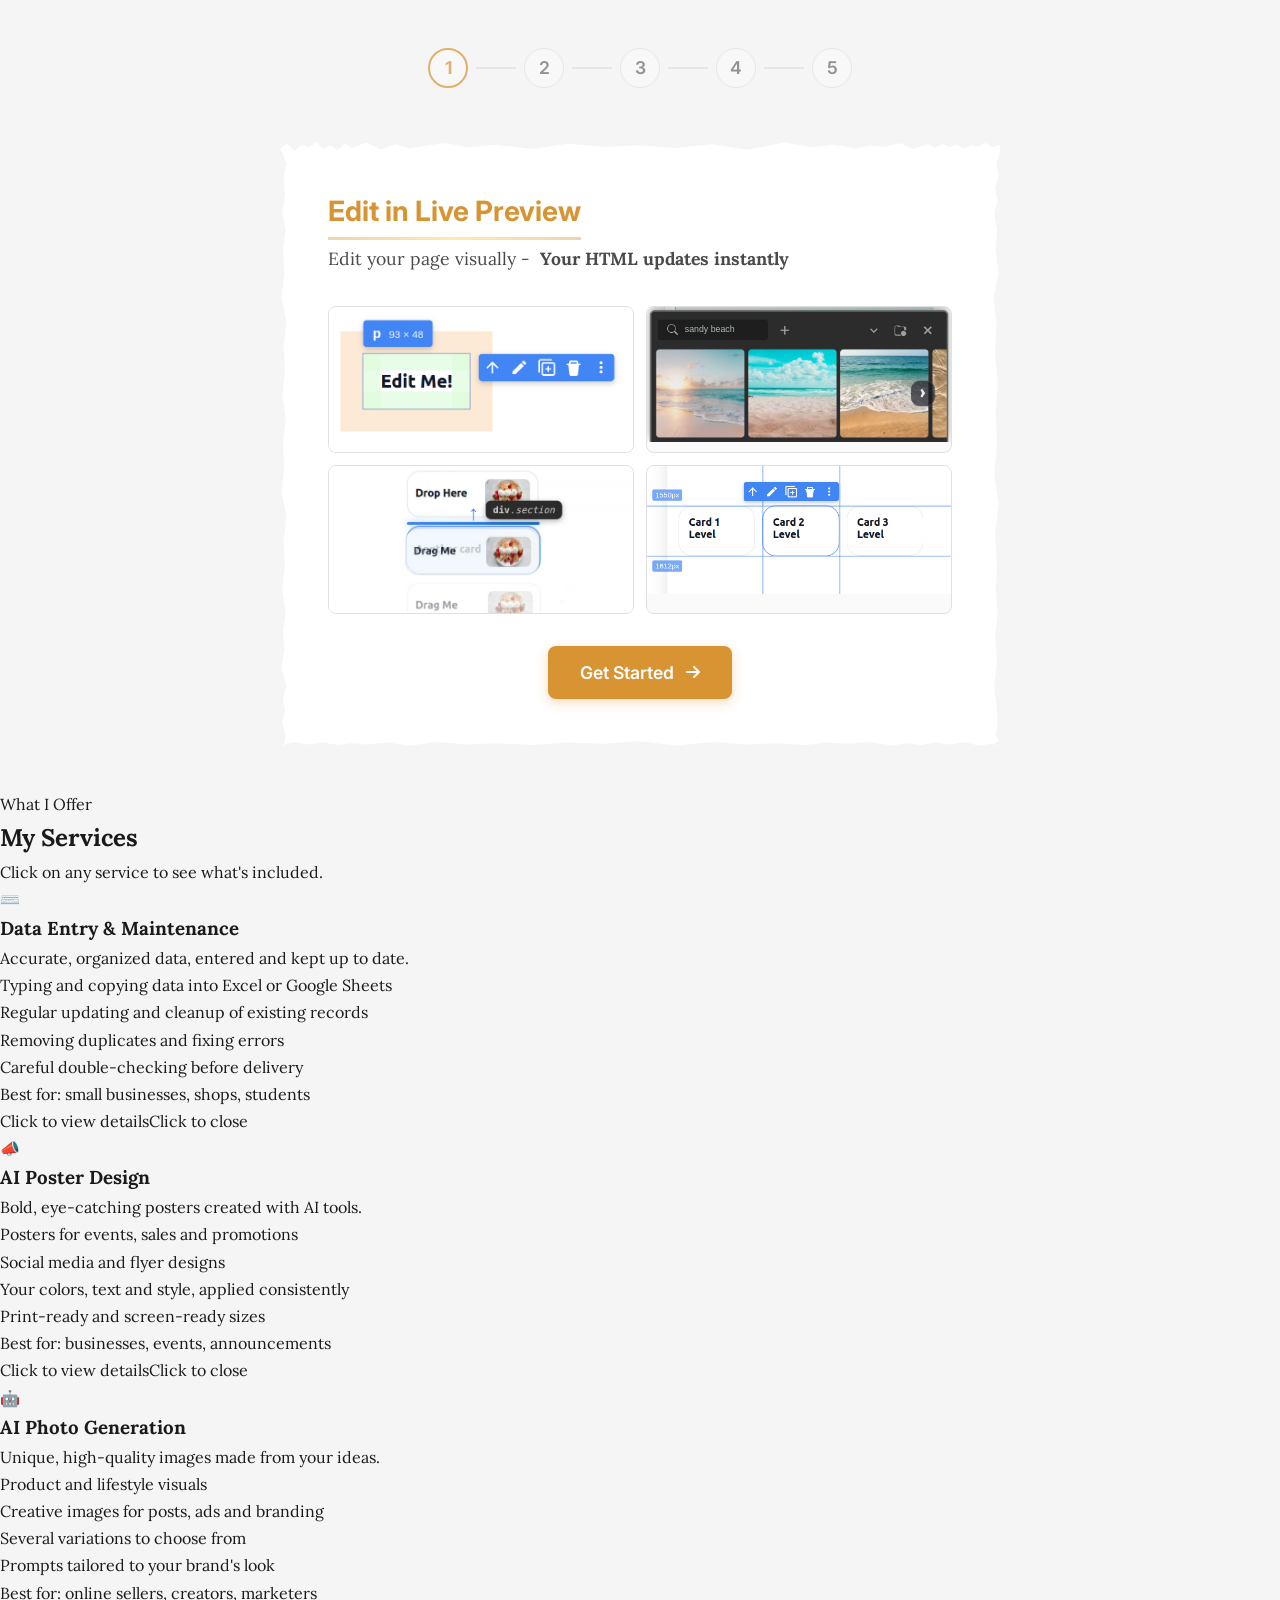
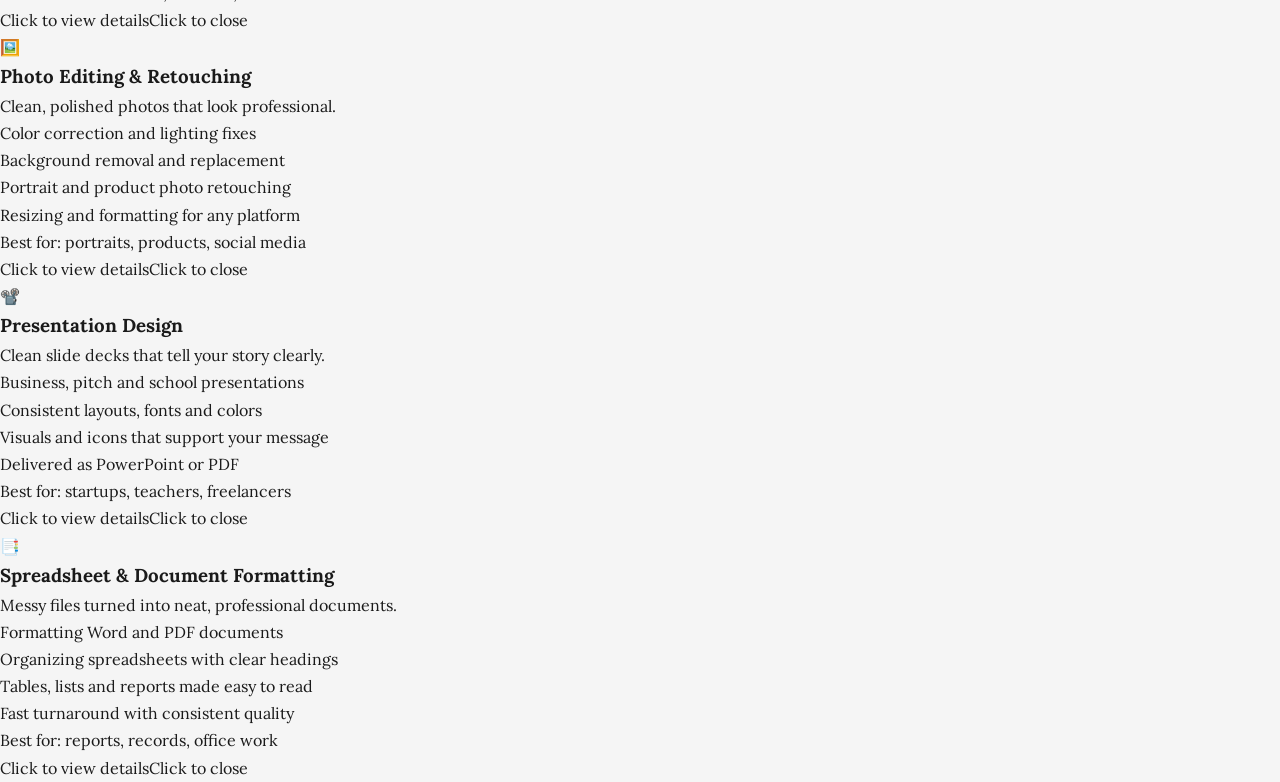
<file: Documents/Phoenix Code/default project/phoenix-pro.html>
<!DOCTYPE html>
<html lang="en">
<head>
    <meta charset="UTF-8">
    <meta name="viewport" content="width=device-width, initial-scale=1.0">
    <title></title>

    <!-- Google Fonts -->
    <link rel="preconnect" href="https://fonts.googleapis.com">
    <link rel="preconnect" href="https://fonts.gstatic.com" crossorigin>
    <link href="https://fonts.googleapis.com/css2?family=Inter:wght@400;500;600;700&family=Lora:wght@400;600&display=swap" rel="stylesheet">

    <!-- Font Awesome for Icons -->
    <link rel="stylesheet" href="https://cdnjs.cloudflare.com/ajax/libs/font-awesome/6.5.1/css/all.min.css">

    <link rel="stylesheet" href="phoenix-pro.css">
</head>
<body>
    <!-- Progress Indicator -->
    <div class="progress-container phcode-no-lp-edit ">
        <div class="progress-indicator">
            <div class="progress-dot" data-section="2">
                <span class="dot-number">1</span>
            </div>
            <div class="progress-line"></div>
            <div class="progress-dot" data-section="3">
                <span class="dot-number">2</span>
            </div>
            <div class="progress-line"></div>
            <div class="progress-dot" data-section="4">
                <span class="dot-number">3</span>
            </div>
            <div class="progress-line"></div>
            <div class="progress-dot" data-section="5">
                <span class="dot-number">4</span>
            </div>
            <div class="progress-line"></div>
            <div class="progress-dot" data-section="6">
                <span class="dot-number">5</span>
            </div>
        </div>
    </div>

    <!-- Main Container -->
    <main class="game-container phcode-no-lp-edit-this">
        <!-- Section 1: What is Live Preview Editing -->
        <div class="paper-card section active phcode-no-lp-edit" id="section-1" data-section="1" style="display: none;">
            <div class="section-header ">
                <h2 class="section-title">Edit in Live Preview</h2>
                <p class="section-subtitle">Edit your page visually -&nbsp; <b>Your HTML updates instantly</b></p>
            </div>

            <div class="features-grid">
                <div class="feature-item">
                    <img src="images/editText.png" alt="Edit Text">
                </div>
                <div class="feature-item">
                    <img src="images/imageLib.svg" alt="Image Library">
                </div>
                <div class="feature-item">
                    <img src="images/drahNDrop.png" alt="Drag and Drop">
                </div>
                <div class="feature-item">
                    <img src="images/layoutRulers.png" alt="Layout Rulers">
                </div>
            </div>

            <div class="get-started-container phcode-no-lp-edit phcode-dismiss-lp-edit">
                <button class="get-started-button" id="get-started-button">
                    <span>Get Started</span>
                    <i class="fas fa-arrow-right"></i>
                </button>
            </div>
        </div>

        <!-- Section 2: Live Preview Edit -->
        <div class="paper-card section phcode-no-lp-edit-this" id="section-2" data-section="2">
            <div class="section-header phcode-no-lp-edit">
                <h2 class="section-title">Edit Text</h2>
                <p class="section-subtitle">Double-click to edit the text below and add your name</p>
            </div>

            <div class="playground phcode-no-lp-edit-this">
                <div class="editable-container">
                    <span id="editable-name" class="editable-text">Hello ___</span>
                </div>
            </div>

            <div class="success-message phcode-no-lp-edit" id="success-message">
                <span class="success-icon">←</span>
                <p id="success-message-text">Your edit updated the code — undo with <span id="undo-shortcut"></span>, redo with <span id="redo-shortcut"></span>.</p>
            </div>

            <div class="slide-controls phcode-no-lp-edit"></div>

            <div class="hint-content-inline phcode-no-lp-edit" data-section="2">
                <p style="margin-bottom: 12px; font-weight: 600; color: var(--text-primary);">To complete this task:</p>
                <ol>
                    <li>Double-click on the &quot;Hello ___&quot; text</li>
                    <li>Replace the underscores with your name</li>
                    <li>Press Enter or click outside to apply your changes</li>
                </ol>
            </div>
        </div>

        <!-- Section 3: Change Images Live -->
        <div class="paper-card section phcode-no-lp-edit-this" id="section-3" data-section="3">
            <div class="section-header phcode-no-lp-edit">
                <h2 class="section-title">Change images live</h2>
                <p class="section-subtitle">Click the image below to replace it with one you like from the Image Library.</p>
            </div>

            <div class="playground phcode-no-lp-edit-this">
                <div class="image-container phcode-no-lp-edit-this">
                    <img id="replaceable-image" src="images/placeholder.svg" alt="Replaceable image" class="replaceable-image">
                </div>
            </div>

            <div class="success-message phcode-no-lp-edit" id="success-message-section3">
                <p id="success-message-text-section3-url" style="display: none;">Did you know that you can download images with the <img src="images/download.svg" alt="Download" class="inline-icon"> Download button in the Image Library?</p>
                <p id="success-message-text-section3-local" style="display: none;">Did you know you can click on an image to use it without downloading?</p>
            </div>

            <div class="slide-controls phcode-no-lp-edit"></div>

            <div class="hint-content-inline phcode-no-lp-edit" data-section="3">
                <p style="margin-bottom: 12px; font-weight: 600; color: var(--text-primary);">To complete this task:</p>
                <ul>
                    <li>Click the image to open Image Library (toggle with <img src="images/image.svg" alt="Image" class="inline-icon"> toolbar icon or double-click).</li>
                    <li>In the Image Library: hover over thumbnails to preview them</li>
                    <li>Click a thumbnail to place it on your page, or click the <img src="images/download.svg" alt="Download" class="inline-icon"> icon to download it first</li>
                </ul>
            </div>
        </div>

        <!-- Section 4: Edit Elements Visually -->
        <div class="paper-card section phcode-no-lp-edit-this" id="section-4" data-section="4">
            <div class="section-header phcode-no-lp-edit">
                <h2 class="section-title">Edit elements visually</h2>
                <p class="section-subtitle">Duplicate<img src="images/duplicate.svg" alt="Duplicate" class="inline-icon"> the card below to make <strong>3 cards</strong> total, then <strong>delete<img src="images/trash.svg" alt="Delete" class="inline-icon"> 1 card</strong>.</p>
            </div>

            <div class="progress-toast phcode-no-lp-edit" id="progress-toast-section4">
                <p id="progress-toast-text-section4">
                    <span id="card-count-status">1/3 cards</span>,
                    <span id="delete-count-status">0/1 deleted</span>
                </p>
            </div>

            <div class="undo-message phcode-no-lp-edit" id="undo-message-section4">
                <span class="warning-icon">⚠️</span>
                <p>Oops! All cards deleted. Press <strong><span id="undo-shortcut-section4"></span></strong> to undo.</p>
            </div>

            <div class="playground phcode-no-lp-edit-this">
                <div class="cards-container phcode-no-lp-edit-this">
                    <div class="demo-card">
                        <img src="images/placeholder.svg" alt="Card image" class="card-image">
                        <h3 class="card-title">Card</h3>
                        <p class="card-text">Click the <img src="images/arrowUp.svg" alt="Up" class="inline-icon">&nbsp;icon in toolbar above to select the parent card.</p>
                    </div>
                </div>
            </div>

            <div class="success-message phcode-no-lp-edit" id="success-message-section4">
                <span class="success-icon">✓</span>
                <p id="success-message-text-section4">Perfect! You&#39;ve mastered duplicating and deleting elements.</p>
            </div>

            <div class="slide-controls phcode-no-lp-edit"></div>

            <div class="hint-content-inline phcode-no-lp-edit" data-section="4">
                <p style="margin-bottom: 12px; font-weight: 600; color: var(--text-primary);">To complete this task:</p>
                <ol style="margin: 0 0 0 20px; padding: 0;">
                    <li style="margin-bottom: 8px; color: var(--text-primary);">Click the card to select it</li>
                    <li style="margin-bottom: 8px; color: var(--text-primary);">Use the <img src="images/duplicate.svg" alt="Duplicate" class="inline-icon"> button or press <strong><span id="duplicate-shortcut"></span></strong> to duplicate cards until you have 3 total</li>
                    <li style="margin-bottom: 8px; color: var(--text-primary);">Select any card and use the <img src="images/trash.svg" alt="Delete" class="inline-icon"> button or press <strong>Delete</strong> to remove it</li>
                    <li style="margin: 0; color: var(--text-secondary); font-size: 0.9rem;">Tip: You can undo with <strong><span id="undo-shortcut-hint"></span></strong> and redo with <strong><span id="redo-shortcut-hint"></span></strong></li>
                </ol>
            </div>
        </div>

        <!-- Section 5: Reorder Elements -->
        <div class="paper-card section phcode-no-lp-edit-this" id="section-5" data-section="5">
            <div class="section-header phcode-no-lp-edit">
                <h2 class="section-title">Reorder elements by dragging</h2>
                <p class="section-subtitle">Drag any note to change the order.</p>
            </div>

            <div class="playground phcode-no-lp-edit-this">
                <div class="notes-container phcode-no-lp-edit-this">
                    <div class="sticky-note">Second Place</div>
                    <div class="sticky-note">First Place</div>
                    <div class="sticky-note">Third Place</div>
                </div>
            </div>

            <div class="success-message phcode-no-lp-edit" id="success-message-section5">
                <span class="success-icon">✓</span>
                <p id="success-message-text-section5">You can drag elements anywhere on the page to rearrange them.</p>
            </div>

            <div class="slide-controls phcode-no-lp-edit"></div>

            <div class="hint-content-inline phcode-no-lp-edit" data-section="5">
                <p style="margin-bottom: 12px; font-weight: 600; color: var(--text-primary);">To complete this task:</p>
                <ol style="margin: 0 0 0 20px; padding: 0;">
                    <li style="margin-bottom: 8px; color: var(--text-primary);">Click and hold any note to start dragging</li>
                    <li style="margin-bottom: 8px; color: var(--text-primary);">Move it up or down to change the order</li>
                    <li style="margin-bottom: 8px; color: var(--text-primary);">Release to drop it in the new position</li>
                </ol>
            </div>
        </div>

        <!-- Section 6: Edit Links & Preview Mode (Final Slide) -->
        <div class="paper-card section phcode-no-lp-edit-this" id="section-6" data-section="6">
            <div class="section-header phcode-no-lp-edit">
                <h2 class="section-title">Edit links and preview your page</h2>
                <p class="section-subtitle">Select the <img src="images/link.svg" alt="Link" class="inline-icon"> icon in the toolbar to change where this link points.</p>
            </div>

            <div class="playground phcode-no-lp-edit-this">
                <div class="link-demo-container phcode-no-lp-edit-this">
                    <p class="link-demo-text"><a id="editable-link" href="https://docs.phcode.dev/app-links/live-preview-edit" class="demo-link" target="_blank">Edit Link</a></p>
                </div>
            </div>

            <div class="success-message phcode-no-lp-edit" id="success-message-section6">
                <span class="success-icon">✓</span>
                <p id="success-message-text-section6">You edited a link.</p>
            </div>

            <div class="mode-explanation phcode-no-lp-edit">
                <h3 class="mode-title">Edit mode vs Preview mode</h3>
                <div class="mode-cards" id="mode-cards-hover">
                    <div class="mode-card edit-mode-card">
                        <div class="mode-icon"><i class="fas fa-pencil"></i></div>
                        <div class="mode-info">
                            <strong>Edit mode</strong>
                            <p>Select and change things on the page</p>
                        </div>
                    </div>
                    <div class="mode-card preview-mode-card">
                        <div class="mode-icon"><i class="fas fa-pencil"></i></div>
                        <div class="mode-info">
                            <strong>Preview mode</strong>
                            <p>See your page as visitors will see it</p>
                        </div>
                    </div>
                </div>
                <p class="mode-hint">Press <strong>F8</strong> or click the <span class="play-button-hint"><i class="fa-solid fa-pencil"></i></span> button to switch modes.</p>
            </div>

            <div class="slide-controls phcode-no-lp-edit"></div>

            <div class="hint-content-inline phcode-no-lp-edit" data-section="6">
                <p style="margin-bottom: 12px; font-weight: 600; color: var(--text-primary);">Tips:</p>
                <ul style="margin: 0 0 0 20px; padding: 0; list-style-type: disc;">
                    <li style="margin-bottom: 8px; color: var(--text-primary);">Click any link to select it for editing</li>
                    <li style="margin-bottom: 8px; color: var(--text-primary);">Enable <strong>Open in new tab</strong> to open links on a separate page</li>
                    <li style="margin-bottom: 0; color: var(--text-primary);">Switch to Preview mode (<strong>F8</strong>) to test links and interactions</li>
                </ul>
            </div>
        </div>

        <!-- Section 7: Completion Slide -->
        <div class="paper-card section completion-slide phcode-no-lp-edit-this" id="section-7" data-section="7">
            <div class="completion-content phcode-no-lp-edit">
                <div class="completion-icon">
                    <img src="images/rocket.svg" alt="Rocket" class="completion-icon-svg svg-orange">
                </div>
                <h2 class="completion-title">You&#39;re ready to build!</h2>
                <p class="completion-body">You've learned how to edit with Live Preview.<br>Open a folder with your HTML files to start editing.</p>

                <p class="completion-helper">Need more help?</p>

                <div class="resource-links">
                    <a href="https://www.youtube.com/@phoenixcodeeditor3764" target="_blank" class="resource-link">
                        <i class="fab fa-youtube"></i>
                        <span>YouTube</span>
                    </a>
                    <a href="https://docs.phcode.dev/app-links/live-preview-edit" target="_blank" class="resource-link">
                        <i class="fas fa-book"></i>
                        <span>Documentation</span>
                    </a>
                </div>
            </div>

            <div class="slide-controls phcode-no-lp-edit"></div>
        </div>

        <!-- Section 8: Bonus - Check Layout with Measurements -->
        <div class="paper-card section bonus-slide phcode-no-lp-edit-this" id="section-8" data-section="8">
            <div class="section-header phcode-no-lp-edit">
                <span class="bonus-badge">One more thing</span>
                <h2 class="section-title">Check layout with measurements</h2>
                <p class="section-subtitle">Click <img src="images/verticalEllipsis.svg" alt="menu" class="inline-icon"> in the toolbar and select <strong>Show Measurements</strong> to see which box is misaligned.</p>
            </div>

            <div class="playground phcode-no-lp-edit-this">
                <div class="alignment-demo phcode-no-lp-edit-this">
                    <div class="align-box" id="align-box-1"><span class="phcode-no-lp-edit">Click <img src="images/verticalEllipsis.svg" alt="menu" class="inline-icon"></span></div>
                    <div class="align-box misaligned"><span>Box</span></div>
                    <div class="align-box"><span>Box</span></div>
                </div>
            </div>

            <div class="slide-controls phcode-no-lp-edit"></div>

            <div class="hint-content-inline phcode-no-lp-edit" data-section="8">
                <p style="margin-bottom: 12px; font-weight: 600; color: var(--text-primary);">Tips:</p>
                <ul style="margin: 0 0 0 20px; padding: 0; list-style-type: disc;">
                    <li style="margin-bottom: 8px; color: var(--text-primary);">Click the <img src="images/verticalEllipsis.svg" alt="More options" class="inline-icon"> icon in the toolbar, or right-click to open the menu</li>
                    <li style="margin-bottom: 8px; color: var(--text-primary);">Enable <strong>Show Measurements</strong> to see spacing and alignment guides</li>
                    <li style="margin-bottom: 8px; color: var(--text-primary);">Measurements help you spot alignment issues quickly</li>
                </ul>
            </div>
        </div>
    </main>

    <!-- Confetti Container for Celebrations -->
    <div class="confetti-container phcode-no-lp-edit" id="confetti-container"></div>

    <!-- Edit/Preview toggle arrow (shown on section 6 hover). Points at the
         pencil (edit-mode toggle) button in the live-preview toolbar. The
         former center arrow was removed — it used to point at the preview
         button when it was the dedicated play icon, but with the new
         single-pencil toggle there is only one target worth pointing at. -->
    <div class="arrow-pointer arrow-left" id="arrow-left">
        <img src="images/arrowUp.svg" alt="Arrow" class="arrow-svg svg-gold">
    </div>

    <script src="phoenix-pro.js"></script>
    
    <!-- SERVICES SECTION -->
<section class="services" id="services">
  <div class="services-head">
    <span class="services-tag">What I Offer</span>
    <h2>My Services</h2>
    <p>Click on any service to see what's included.</p>
  </div>

  <div class="services-grid">

    <div class="service-card" role="button" tabindex="0" aria-expanded="false">
      <div class="s-icon">⌨️</div>
      <h3>Data Entry &amp; Maintenance</h3>
      <p class="s-short">Accurate, organized data, entered and kept up to date.</p>
      <div class="details">
        <ul>
          <li>Typing and copying data into Excel or Google Sheets</li>
          <li>Regular updating and cleanup of existing records</li>
          <li>Removing duplicates and fixing errors</li>
          <li>Careful double-checking before delivery</li>
        </ul>
        <span class="best-for">Best for: small businesses, shops, students</span>
      </div>
      <span class="hint"><span class="hint-closed">Click to view details</span><span class="hint-open">Click to close</span></span>
    </div>

    <div class="service-card" role="button" tabindex="0" aria-expanded="false">
      <div class="s-icon">📣</div>
      <h3>AI Poster Design</h3>
      <p class="s-short">Bold, eye-catching posters created with AI tools.</p>
      <div class="details">
        <ul>
          <li>Posters for events, sales and promotions</li>
          <li>Social media and flyer designs</li>
          <li>Your colors, text and style, applied consistently</li>
          <li>Print-ready and screen-ready sizes</li>
        </ul>
        <span class="best-for">Best for: businesses, events, announcements</span>
      </div>
      <span class="hint"><span class="hint-closed">Click to view details</span><span class="hint-open">Click to close</span></span>
    </div>

    <div class="service-card" role="button" tabindex="0" aria-expanded="false">
      <div class="s-icon">🤖</div>
      <h3>AI Photo Generation</h3>
      <p class="s-short">Unique, high-quality images made from your ideas.</p>
      <div class="details">
        <ul>
          <li>Product and lifestyle visuals</li>
          <li>Creative images for posts, ads and branding</li>
          <li>Several variations to choose from</li>
          <li>Prompts tailored to your brand's look</li>
        </ul>
        <span class="best-for">Best for: online sellers, creators, marketers</span>
      </div>
      <span class="hint"><span class="hint-closed">Click to view details</span><span class="hint-open">Click to close</span></span>
    </div>

    <div class="service-card" role="button" tabindex="0" aria-expanded="false">
      <div class="s-icon">🖼️</div>
      <h3>Photo Editing &amp; Retouching</h3>
      <p class="s-short">Clean, polished photos that look professional.</p>
      <div class="details">
        <ul>
          <li>Color correction and lighting fixes</li>
          <li>Background removal and replacement</li>
          <li>Portrait and product photo retouching</li>
          <li>Resizing and formatting for any platform</li>
        </ul>
        <span class="best-for">Best for: portraits, products, social media</span>
      </div>
      <span class="hint"><span class="hint-closed">Click to view details</span><span class="hint-open">Click to close</span></span>
    </div>

    <div class="service-card" role="button" tabindex="0" aria-expanded="false">
      <div class="s-icon">📽️</div>
      <h3>Presentation Design</h3>
      <p class="s-short">Clean slide decks that tell your story clearly.</p>
      <div class="details">
        <ul>
          <li>Business, pitch and school presentations</li>
          <li>Consistent layouts, fonts and colors</li>
          <li>Visuals and icons that support your message</li>
          <li>Delivered as PowerPoint or PDF</li>
        </ul>
        <span class="best-for">Best for: startups, teachers, freelancers</span>
      </div>
      <span class="hint"><span class="hint-closed">Click to view details</span><span class="hint-open">Click to close</span></span>
    </div>

    <div class="service-card" role="button" tabindex="0" aria-expanded="false">
      <div class="s-icon">📑</div>
      <h3>Spreadsheet &amp; Document Formatting</h3>
      <p class="s-short">Messy files turned into neat, professional documents.</p>
      <div class="details">
        <ul>
          <li>Formatting Word and PDF documents</li>
          <li>Organizing spreadsheets with clear headings</li>
          <li>Tables, lists and reports made easy to read</li>
          <li>Fast turnaround with consistent quality</li>
        </ul>
        <span class="best-for">Best for: reports, records, office work</span>
      </div>
      <span class="hint"><span class="hint-closed">Click to view details</span><span class="hint-open">Click to close</span></span>
    </div>

  </div>
</section>
    
</body>
</html>
</file>
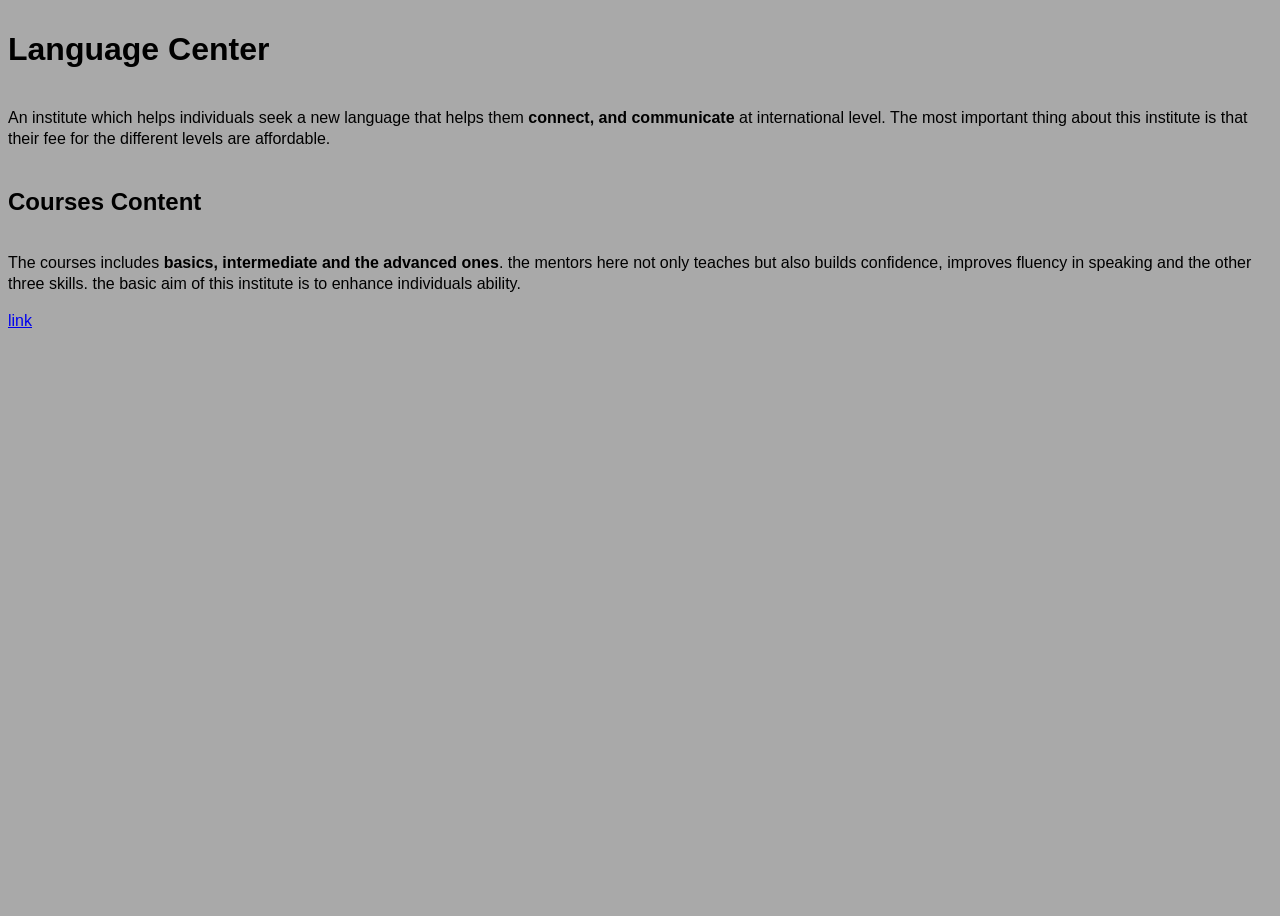
<file: Documents/Phoenix Code/default project/web.html>
<!doctype html>
<html>
<head>
<title>Website</title>
<link rel="stylesheet" type="text/css" href="website.css">
</head>
<body>
<h1>Language Center</h1>
<p>An institute which helps individuals seek a new language that helps them <b>connect, and communicate</b> at international level. The most important thing about this institute is that their fee for the different levels are affordable. </p>
<h2>Courses Content</h2>
<p>The courses includes <strong>basics, intermediate and the advanced ones</strong>. the mentors here not only teaches but also builds confidence, improves fluency in speaking and the other three skills. the basic aim of this institute is to enhance individuals ability.</p>
<a href="website.css" target="_blank">link</a>
<!--changes need to be brought in the design by tomorrow-->
</body>    
</html>
</file>
<file: Documents/Phoenix Code/default project/phoenix-pro.css>
/* ================================
   CSS Variables & Reset
   ================================ */

/* SVG color filter for gold (#FBB03B) */
.svg-gold {
    filter: brightness(0) saturate(100%) invert(72%) sepia(98%) saturate(1200%) hue-rotate(354deg) brightness(101%) contrast(96%);
}

/* SVG color filter for phoenix-orange (#d89333) */
.svg-orange {
    filter: brightness(0) saturate(100%) invert(58%) sepia(89%) saturate(400%) hue-rotate(360deg) brightness(95%) contrast(90%);
}

:root {
    /* Light Theme Colors */
    --bg-primary: #f5f5f5;
    --bg-secondary: #ffffff;
    --bg-tertiary: #fafafa;

    /* Phoenix Brand Colors */
    --phoenix-orange: #d89333;
    --phoenix-gold: #ffc641;
    --phoenix-yellow: #FFD700;

    /* Text Colors */
    --text-primary: #1a1a1a;
    --text-secondary: #4a4a4a;
    --text-tertiary: #6a6a6a;
    --text-muted: #9a9a9a;

    /* Paper Color Palette (for cards) */
    --paper-white: #FFFFFF;
    --paper-border: #e0e0e0;

    /* Accent Colors */
    --success-green: #85a300;
    --hint-blue: #6c9ef8;

    /* Fonts */
    --font-brand: 'Inter', -apple-system, BlinkMacSystemFont, 'Segoe UI', sans-serif;
    --font-handwritten: 'Inter', -apple-system, BlinkMacSystemFont, 'Segoe UI', sans-serif;
    --font-body: 'Lora', Georgia, 'Times New Roman', serif;

    /* Shadows */
    --shadow-paper: 0 2px 8px rgba(0, 0, 0, 0.08),
                     0 1px 4px rgba(0, 0, 0, 0.04);
    --shadow-lifted: 0 4px 12px rgba(0, 0, 0, 0.1),
                      0 2px 6px rgba(0, 0, 0, 0.06);
}

* {
    margin: 0;
    padding: 0;
    box-sizing: border-box;
}

body {
    font-family: var(--font-body);
    background: var(--bg-primary);
    color: var(--text-primary);
    line-height: 1.7;
    min-height: 100vh;
    display: flex;
    flex-direction: column;
    position: relative;
    overflow-x: hidden;
}

/* ================================
   Progress Indicator
   ================================ */

.progress-container {
    padding: 48px 20px 32px;
    display: flex;
    justify-content: center;
    align-items: center;
    gap: 24px;
    z-index: 50;
    position: relative;
}

.progress-indicator {
    display: flex;
    align-items: center;
    gap: 8px;
}

.progress-dot {
    width: 40px;
    height: 40px;
    border-radius: 50%;
    background: var(--bg-tertiary);
    border: 1px solid var(--paper-border);
    display: flex;
    align-items: center;
    justify-content: center;
    position: relative;
    transition: all 0.2s ease;
    cursor: pointer;
}

.dot-number {
    font-family: var(--font-brand);
    font-size: 1.1rem;
    font-weight: 600;
    color: var(--text-tertiary);
    transition: color 0.4s;
}

.progress-dot.active {
    background: var(--phoenix-orange);
    border-color: var(--phoenix-orange);
    transform: scale(1.1);
}

.progress-dot.active .dot-number {
    color: white;
}

.progress-dot.completed {
    background: var(--success-green);
    border-color: var(--success-green);
    animation: completePulse 0.6s ease-out;
}

.progress-dot.completed .dot-number {
    color: white;
}

.progress-dot.next-up {
    border: 2px solid var(--phoenix-orange);
    border-color: var(--phoenix-orange);
}

.progress-dot.next-up .dot-number {
    color: var(--phoenix-orange);
    font-weight: 700;
}

@keyframes completePulse {
    0% { transform: scale(1); }
    50% { transform: scale(1.25); }
    100% { transform: scale(1); }
}

.progress-line {
    width: 40px;
    height: 2px;
    background: var(--paper-border);
    position: relative;
    overflow: hidden;
}

.progress-line.completed::after {
    content: '';
    position: absolute;
    top: 0;
    left: 0;
    width: 100%;
    height: 100%;
    background: var(--success-green);
    animation: lineGrow 0.5s ease-out forwards;
}

@keyframes lineGrow {
    from { transform: scaleX(0); transform-origin: left; }
    to { transform: scaleX(1); }
}

/* ================================
   Paper Card with Torn Edges
   ================================ */

.game-container {
    flex: 1;
    padding: 20px;
    display: flex;
    flex-direction: column;
    align-items: center;
    position: relative;
    z-index: 10;
}

.paper-card {
    background: #FFFFFF !important;
    max-width: 720px;
    width: 100%;
    padding: 48px;
    position: relative;
    box-shadow: var(--shadow-paper);
    margin-bottom: 24px;

    /* Torn paper edges - organic and irregular */
    clip-path: polygon(
        0% 1.5%, 1% 0.5%, 2% 1.8%, 3% 0.8%, 4% 1.2%, 5% 0.3%, 6% 1.5%, 7% 0.9%,
        8% 1.7%, 9% 0.6%, 10% 1.3%, 12% 0.4%, 14% 1.6%, 16% 0.7%, 18% 1.4%,
        20% 1%, 23% 0.5%, 26% 1.2%, 30% 0.8%, 35% 1.5%, 40% 0.6%, 45% 1.1%,
        50% 0.9%, 55% 1.3%, 60% 0.7%, 65% 1.6%, 70% 0.4%, 74% 1.2%, 77% 0.8%,
        80% 1.4%, 82% 0.9%, 84% 1.1%, 86% 0.5%, 88% 1.5%, 90% 0.7%, 91% 1.3%,
        92% 0.6%, 93% 1.2%, 94% 0.8%, 95% 1.4%, 96% 0.9%, 97% 1.1%, 98% 0.5%,
        99% 1.2%, 100% 0.8%,

        100% 2%, 99.5% 4%, 99.8% 6%, 99.3% 8%, 99.7% 10%, 99.2% 12%, 99.6% 15%,
        99.4% 18%, 99.8% 22%, 99.1% 26%, 99.5% 30%, 99.3% 35%, 99.7% 40%,
        99.4% 45%, 99.6% 50%, 99.2% 55%, 99.8% 60%, 99.3% 65%, 99.6% 70%,
        99.4% 74%, 99.7% 78%, 99.3% 82%, 99.6% 86%, 99.2% 90%, 99.5% 93%,
        99.7% 96%, 99.4% 98%, 99.8% 99%, 99.2% 99.5%, 99.6% 100%,

        99% 99.5%, 97% 99.8%, 95% 99.2%, 93% 99.6%, 91% 99.3%, 89% 99.7%,
        87% 99.4%, 85% 99.8%, 82% 99.2%, 79% 99.5%, 76% 99.3%, 73% 99.7%,
        69% 99.4%, 65% 99.6%, 60% 99.2%, 55% 99.8%, 50% 99.1%, 45% 99.5%,
        40% 99.3%, 35% 99.7%, 30% 99.4%, 26% 99.6%, 22% 99.2%, 18% 99.8%,
        15% 99.3%, 12% 99.6%, 10% 99.4%, 8% 99.7%, 6% 99.3%, 4% 99.6%,
        2% 99.2%, 1% 99.5%, 0.5% 99.8%,

        0.8% 98%, 0.3% 96%, 0.7% 94%, 0.4% 92%, 0.9% 90%, 0.2% 87%, 0.6% 84%,
        0.4% 81%, 0.8% 78%, 0.3% 74%, 0.7% 70%, 0.5% 66%, 0.9% 62%, 0.2% 58%,
        0.6% 54%, 0.4% 50%, 0.8% 46%, 0.3% 42%, 0.7% 38%, 0.5% 34%, 0.9% 30%,
        0.2% 26%, 0.6% 22%, 0.4% 18%, 0.8% 15%, 0.3% 12%, 0.7% 9%, 0.5% 6%,
        0.9% 4%, 0.3% 2%
    );
}

.paper-card.section {
    display: none;
}

.paper-card.section.active {
    display: block;
}

/* Pencil sketch underline effect */
.section-title {
    font-family: var(--font-brand);
    font-size: 1.75rem;
    font-weight: 700;
    color: var(--phoenix-orange);
    margin-bottom: 8px;
    position: relative;
    display: inline-block;
}

.section-title::after {
    content: '';
    position: absolute;
    bottom: -4px;
    left: 0;
    width: 100%;
    height: 3px;
    background: linear-gradient(90deg,
        var(--phoenix-orange) 0%,
        var(--phoenix-gold) 50%,
        var(--phoenix-orange) 100%);
    opacity: 0.4;
}

.section-subtitle {
    font-size: 1.1rem;
    color: var(--text-secondary);
    margin-bottom: 28px;
}

.section-header {
    margin-bottom: 32px;
}

/* ================================
   Task Instruction
   ================================ */

.task-instruction {
    background: #FFFFFF;
    border-left: 4px solid var(--phoenix-orange);
    padding: 20px 24px;
    border-radius: 8px;
    margin-bottom: 32px;
    display: flex;
    align-items: start;
    gap: 12px;
}

.instruction-icon {
    font-size: 1.8rem;
    line-height: 1;
}

.task-instruction p {
    font-size: 1.05rem;
    line-height: 1.6;
    color: var(--text-primary);
}

/* ================================
   Video Container
   ================================ */

/* ================================
   Features Grid (Section 1)
   ================================ */

.features-grid {
    display: grid;
    grid-template-columns: repeat(2, 1fr);
    gap: 12px;
    margin-bottom: 32px;
}

.feature-item {
    border-radius: 8px;
    overflow: hidden;
    background: var(--bg-tertiary);
    border: 1px solid var(--paper-border);
}

.feature-item img {
    width: 100%;
    height: auto;
    display: block;
}

@media (max-width: 360px) {
    .features-grid {
        grid-template-columns: 1fr;
    }
}

/* ================================
   Get Started Button
   ================================ */

.get-started-container {
    text-align: center;
    margin-top: 32px;
}

.get-started-button {
    background: var(--phoenix-orange);
    color: white;
    border: none;
    padding: 16px 32px;
    border-radius: 8px;
    font-family: var(--font-brand);
    font-size: 1.1rem;
    font-weight: 600;
    cursor: pointer;
    display: inline-flex;
    align-items: center;
    gap: 12px;
    transition: all 0.3s ease;
    box-shadow: 0 4px 12px rgba(216, 147, 51, 0.3);
}

.get-started-button:hover {
    background: var(--phoenix-gold);
    transform: translateY(-2px);
    box-shadow: 0 6px 16px rgba(216, 147, 51, 0.4);
}

.get-started-button:active {
    transform: translateY(0);
    box-shadow: 0 2px 8px rgba(216, 147, 51, 0.3);
}

.get-started-button i {
    font-size: 1rem;
    transition: transform 0.3s ease;
}

.get-started-button:hover i {
    transform: translateX(4px);
}

/* ================================
   Playground Area
   ================================ */

.playground {
    background: #FFFFFF;
    border: 2px dashed var(--paper-border);
    border-radius: 12px;
    padding: 48px 32px;
    margin-bottom: 24px;
    display: flex;
    justify-content: center;
    align-items: center;
    min-height: 160px;
    position: relative;
}

.editable-container {
    text-align: center;
}

.editable-text {
    font-family: var(--font-brand);
    font-size: 2rem;
    font-weight: 500;
    color: var(--text-primary);
    padding: 12px 24px;
    border-radius: 8px;
    display: inline-block;
    position: relative;
    outline: none;
    background: transparent;
    transition: color 0.3s ease;
}

.image-container {
    text-align: center;
    display: flex;
    justify-content: center;
    align-items: center;
}

.replaceable-image {
    max-width: 100%;
    width: 400px;
    height: auto;
    border-radius: 12px;
    cursor: pointer;
    transition: transform 0.3s ease, box-shadow 0.3s ease;
    box-shadow: 0 4px 12px rgba(0, 0, 0, 0.1);
}

.replaceable-image:hover {
    transform: scale(1.02);
    box-shadow: 0 6px 20px rgba(216, 147, 51, 0.3);
}

.replaceable-image:active {
    transform: scale(0.98);
}

/* ================================
   Section 4: Cards Container & Demo Cards
   ================================ */

.cards-container {
    display: flex;
    gap: 16px;
    justify-content: center;
    align-items: stretch;
    flex-wrap: wrap;
    width: 100%;
    max-width: 540px;
    margin: 0 auto;
}

.demo-card {
    background: #FFFFFF;
    border: 1.5px solid var(--paper-border);
    border-radius: 10px;
    padding: 18px;
    flex: 0 1 calc(50% - 8px);
    max-width: calc(50% - 8px);
    min-width: 0;
    display: flex;
    flex-direction: column;
    gap: 12px;
    transition: all 0.3s ease;
    box-shadow: 0 2px 8px rgba(0, 0, 0, 0.06);
}

.demo-card:hover {
    box-shadow: 0 6px 20px rgba(216, 147, 51, 0.15);
    border-color: var(--phoenix-orange);
}

.card-image {
    width: 100%;
    height: 120px;
    object-fit: cover;
    border-radius: 6px;
    background: var(--bg-tertiary);
}

.card-title {
    font-family: var(--font-brand);
    font-size: 1.05rem;
    font-weight: 600;
    color: var(--text-primary);
    margin: 0;
}

.card-text {
    font-size: 0.85rem;
    color: var(--text-secondary);
    line-height: 1.5;
    margin: 0;
    flex: 1;
}

.card-button {
    background: var(--phoenix-orange);
    color: white;
    border: none;
    padding: 8px 16px;
    border-radius: 6px;
    font-family: var(--font-brand);
    font-size: 0.85rem;
    font-weight: 600;
    cursor: pointer;
    transition: all 0.3s ease;
    align-self: flex-start;
}

.card-button:hover {
    background: var(--phoenix-gold);
    transform: translateY(-2px);
    box-shadow: 0 4px 12px rgba(216, 147, 51, 0.3);
}

.card-button:active {
    transform: translateY(0);
}

/* ================================
   Section 6: Link Demo & Mode Explanation
   ================================ */

.link-demo-container {
    text-align: center;
    max-width: 400px;
}

.link-demo-text {
    font-size: 1.1rem;
    line-height: 1.7;
    color: var(--text-primary);
    margin: 0;
}

.demo-link {
    color: var(--phoenix-orange);
    text-decoration: underline;
    font-weight: 600;
    cursor: pointer;
    transition: color 0.2s ease;
}

.demo-link:hover {
    color: var(--phoenix-gold);
}

.mode-explanation {
    background: rgba(108, 158, 248, 0.06);
    border-radius: 12px;
    padding: 24px;
    margin-bottom: 24px;
}

.mode-title {
    font-family: var(--font-brand);
    font-size: 1.15rem;
    font-weight: 600;
    color: var(--text-primary);
    margin: 0 0 16px 0;
    text-align: center;
}

.mode-cards {
    display: flex;
    gap: 16px;
    margin-bottom: 20px;
}

.mode-card {
    flex: 1;
    display: flex;
    align-items: center;
    gap: 12px;
    background: #FFFFFF;
    border: 1.5px solid var(--paper-border);
    border-radius: 8px;
    padding: 14px 16px;
    transition: all 0.2s ease;
}

.mode-card:hover {
    border-color: var(--phoenix-orange);
    box-shadow: 0 2px 8px rgba(216, 147, 51, 0.12);
}

.edit-mode-card .mode-icon {
    color: var(--phoenix-orange);
}

.preview-mode-card .mode-icon {
    color: var(--phoenix-gold);
}

.mode-icon-svg {
    width: 20px;
    height: 20px;
}

.mode-icon {
    font-size: 1.3rem;
    width: 36px;
    height: 36px;
    display: flex;
    align-items: center;
    justify-content: center;
    background: rgba(216, 147, 51, 0.1);
    border-radius: 8px;
    flex-shrink: 0;
}


.mode-info {
    flex: 1;
}

.mode-info strong {
    font-family: var(--font-brand);
    font-size: 0.95rem;
    font-weight: 600;
    color: var(--text-primary);
    display: block;
    margin-bottom: 2px;
}

.mode-info p {
    font-size: 0.85rem;
    color: var(--text-secondary);
    margin: 0;
    line-height: 1.4;
}

.arrow-pointer {
    position: fixed;
    top: 8px;
    z-index: 9999;
    pointer-events: none;
    background: #3c3f41;
    padding: 6px 10px;
    border-radius: 6px;
    box-shadow: 0 2px 8px rgba(0, 0, 0, 0.25);
    opacity: 0;
    visibility: hidden;
    transition: opacity 0.2s ease, visibility 0.2s ease;
    display: flex;
    align-items: center;
    justify-content: center;
}

.arrow-pointer.visible {
    opacity: 1;
    visibility: visible;
}

.arrow-pointer.arrow-left {
    /* Shifted right by one live-preview toolbar button width (~30px) from
       the original 30px to follow the pencil (edit-mode) toggle, which
       moved one slot to the right after the design-mode toggle was added
       between reload and the old preview button. */
    left: 60px;
    animation: arrowBounce 1s ease-in-out infinite;
}

.arrow-pointer i {
    font-size: 1.5rem;
    color: var(--phoenix-gold);
}

.arrow-pointer .arrow-svg {
    width: 18px;
    height: 18px;
    display: block;
}

@keyframes arrowBounce {
    0%, 100% {
        transform: translateY(0);
    }
    50% {
        transform: translateY(-8px);
    }
}

.mode-hint {
    font-family: var(--font-brand);
    font-size: 0.95rem;
    color: var(--text-secondary);
    margin: 0;
    text-align: center;
    flex: 1;
}

.mode-hint strong {
    color: var(--text-primary);
    background: rgba(216, 147, 51, 0.12);
    padding: 2px 8px;
    border-radius: 4px;
    font-weight: 600;
}

.play-button-hint {
    display: inline-flex;
    align-items: center;
    justify-content: center;
    width: 22px;
    height: 22px;
    background: #3c3f41;
    color: var(--phoenix-gold);
    border-radius: 4px;
    font-size: 0.7rem;
    vertical-align: middle;
    margin: 0 2px;
}

.play-hint-svg {
    width: 12px;
    height: 12px;
}

/* ================================
   Bonus Badge
   ================================ */

.bonus-badge {
    display: block;
    background: linear-gradient(135deg, var(--phoenix-orange) 0%, var(--phoenix-gold) 100%);
    color: white;
    font-family: var(--font-brand);
    font-size: 0.75rem;
    font-weight: 600;
    text-transform: uppercase;
    letter-spacing: 0.5px;
    padding: 6px 12px;
    border-radius: 4px;
    margin: 0 auto 16px auto;
    width: fit-content;
    text-align: center;
    box-shadow: 0 2px 8px rgba(216, 147, 51, 0.25);
}

/* Bonus slide special styling */
.bonus-slide .section-header {
    text-align: center;
}

.bonus-slide .section-title {
    display: block;
    margin-left: auto;
    margin-right: auto;
}

.bonus-slide .section-title::after {
    left: 50%;
    transform: translateX(-50%);
}

/* ================================
   Section 7: Alignment Demo
   ================================ */

.alignment-demo {
    display: flex;
    gap: 32px;
    justify-content: center;
    align-items: flex-start;
}

.align-box {
    width: 100px;
    height: 100px;
    background: var(--bg-tertiary);
    border: 1.5px solid var(--paper-border);
    border-radius: 10px;
    box-shadow: 0 2px 8px rgba(0, 0, 0, 0.06);
    display: flex;
    align-items: center;
    justify-content: center;
}

.align-box span {
    font-family: var(--font-brand);
    font-size: 0.85rem;
    font-weight: 500;
    color: var(--text-secondary);
    display: flex;
    align-items: center;
    gap: 4px;
}

.align-box .inline-icon {
    width: 16px;
    height: 16px;
}

.align-box.misaligned {
    margin-top: 5px;
}

@media (max-width: 480px) {
    .alignment-demo {
        gap: 20px;
    }

    .align-box {
        width: 72px;
        height: 72px;
    }

    .align-box span {
        font-size: 0.85rem;
    }

    .align-box.misaligned {
        margin-top: 4px;
    }
}

/* ================================
   Section 8: Completion Slide
   ================================ */

.completion-slide {
    text-align: center;
}

.completion-content {
    padding: 40px 20px;
}

.completion-icon {
    margin-bottom: 24px;
    animation: rocketFloat 2s ease-in-out infinite;
}

.completion-icon-svg {
    width: 64px;
    height: 64px;
}

@keyframes rocketFloat {
    0%, 100% {
        transform: translateY(0);
    }
    50% {
        transform: translateY(-10px);
    }
}

.completion-title {
    font-family: var(--font-brand);
    font-size: 2rem;
    font-weight: 700;
    margin: 0 0 12px 0;
    background: linear-gradient(135deg, var(--phoenix-orange) 0%, var(--phoenix-gold) 100%);
    -webkit-background-clip: text;
    -webkit-text-fill-color: transparent;
    background-clip: text;
}

.completion-body {
    font-size: 1.1rem;
    color: var(--text-secondary);
    margin: 0 0 28px 0;
    max-width: 400px;
    margin-left: auto;
    margin-right: auto;
    line-height: 1.7;
}

.completion-helper {
    font-family: var(--font-brand);
    font-size: 0.95rem;
    font-weight: 500;
    color: var(--text-tertiary);
    margin: 0 0 16px 0;
}

.resource-links {
    display: flex;
    justify-content: center;
    gap: 16px;
    flex-wrap: wrap;
}

.resource-link {
    display: inline-flex;
    align-items: center;
    gap: 10px;
    padding: 14px 24px;
    background: #FFFFFF;
    border: 1.5px solid var(--paper-border);
    border-radius: 8px;
    color: var(--text-primary);
    text-decoration: none;
    font-family: var(--font-brand);
    font-size: 1rem;
    font-weight: 500;
    transition: all 0.2s ease;
}

.resource-link:hover {
    border-color: var(--phoenix-orange);
    box-shadow: 0 4px 12px rgba(216, 147, 51, 0.15);
    transform: translateY(-2px);
}

.resource-link i {
    font-size: 1.2rem;
}

.resource-link .fa-book {
    color: var(--phoenix-orange);
}

.resource-link .fa-youtube {
    color: #FF0000;
}

/* ================================
   Section 5: Sticky Notes
   ================================ */

.notes-container {
    display: flex;
    flex-direction: column;
    gap: 16px;
    width: 100%;
    max-width: 400px;
    margin: 0 auto;
}

.sticky-note {
    background: linear-gradient(180deg, #FFFDE7 0%, #FFFDE7 16px, #FFF9C4 16px, #FFF9C4 100%);
    border: none;
    border-radius: 2px;
    padding: 28px 20px 22px 20px;
    box-shadow: 0 1px 3px rgba(0, 0, 0, 0.12),
                0 1px 2px rgba(0, 0, 0, 0.08),
                inset 0 -40px 40px -40px rgba(0, 0, 0, 0.02),
                inset 0 16px 0 0 rgba(0, 0, 0, 0.02);
    transition: all 0.3s ease;
    cursor: grab;
    position: relative;
    font-family: 'Segoe UI', 'Arial', sans-serif;
    font-size: 1rem;
    font-weight: 400;
    color: #424242;
    text-align: left;
    user-select: none;
    line-height: 1.4;
}

.sticky-note:hover {
    box-shadow: 0 3px 8px rgba(0, 0, 0, 0.15),
                0 2px 4px rgba(0, 0, 0, 0.1),
                inset 0 -40px 40px -40px rgba(0, 0, 0, 0.02),
                inset 0 16px 0 0 rgba(0, 0, 0, 0.02);
    transform: translateY(-2px) rotate(0.5deg);
}

.sticky-note:active {
    cursor: grabbing;
}

/* ================================
   Success Message
   ================================ */

.success-message {
    background: rgba(133, 163, 0, 0.08);
    border: 1.5px solid var(--success-green);
    border-radius: 8px;
    padding: 12px 16px;
    margin-bottom: 24px;
    display: none;
    align-items: center;
    gap: 10px;
    animation: successPop 0.6s cubic-bezier(0.68, -0.55, 0.265, 1.55);
    box-shadow: 0 2px 8px rgba(133, 163, 0, 0.1);
}

.success-message.show {
    display: flex;
}

@keyframes successPop {
    0% {
        opacity: 0;
        transform: scale(0.8) translateY(20px);
    }
    100% {
        opacity: 1;
        transform: scale(1) translateY(0);
    }
}

.success-icon {
    font-size: 1.5rem;
    line-height: 1;
    color: var(--success-green);
    animation: rotate 0.6s ease-out;
    flex-shrink: 0;
    display: flex;
    align-items: center;
    justify-content: center;
}

@keyframes rotate {
    from { transform: rotate(-180deg) scale(0); }
    to { transform: rotate(0) scale(1); }
}

.success-message p {
    font-family: var(--font-brand);
    font-size: 0.95rem;
    font-weight: 500;
    color: var(--success-green);
    margin: 0;
    line-height: 1.5;
}

/* ================================
   Progress Toast
   ================================ */

.progress-toast {
    position: absolute;
    top: 20px;
    left: 50%;
    transform: translateX(-50%);
    z-index: 100;
    background: rgba(216, 147, 51, 0.95);
    border: 1.5px solid var(--phoenix-orange);
    border-radius: 8px;
    padding: 12px 24px;
    display: none;
    align-items: center;
    justify-content: center;
    animation: toastSlideIn 0.4s ease-out;
    box-shadow: 0 4px 16px rgba(216, 147, 51, 0.3);
    backdrop-filter: blur(8px);
}

.progress-toast.show {
    display: flex;
}

.progress-toast.hiding {
    animation: toastFadeOut 0.3s ease-out forwards;
}

@keyframes toastSlideIn {
    0% {
        opacity: 0;
        transform: translateX(-50%) translateY(-10px);
    }
    100% {
        opacity: 1;
        transform: translateX(-50%) translateY(0);
    }
}

@keyframes toastFadeOut {
    0% {
        opacity: 1;
        transform: translateX(-50%) translateY(0);
    }
    100% {
        opacity: 0;
        transform: translateX(-50%) translateY(-10px);
    }
}

.progress-toast p {
    font-family: var(--font-brand);
    font-size: 0.95rem;
    font-weight: 600;
    color: #FFFFFF;
    margin: 0;
    line-height: 1.5;
    text-align: center;
}

.progress-toast span {
    font-weight: 600;
    transition: all 0.3s ease;
}

/* ================================
   Undo Message
   ================================ */

.undo-message {
    position: absolute;
    top: 20px;
    left: 50%;
    transform: translateX(-50%);
    z-index: 100;
    background: rgba(220, 53, 69, 0.95);
    border: 1.5px solid #dc3545;
    border-radius: 8px;
    padding: 12px 24px;
    display: none;
    align-items: center;
    justify-content: center;
    gap: 12px;
    animation: toastSlideIn 0.4s ease-out;
    box-shadow: 0 4px 16px rgba(220, 53, 69, 0.4);
    backdrop-filter: blur(8px);
}

.undo-message.show {
    display: flex;
}

.undo-message.hiding {
    animation: toastFadeOut 0.3s ease-out forwards;
}

.undo-message .warning-icon {
    font-size: 1.2rem;
    line-height: 1;
}

.undo-message p {
    font-family: var(--font-brand);
    font-size: 0.95rem;
    font-weight: 600;
    color: #FFFFFF;
    margin: 0;
    line-height: 1.5;
    text-align: center;
}

.undo-message strong {
    font-weight: 700;
    background: rgba(255, 255, 255, 0.2);
    padding: 2px 8px;
    border-radius: 4px;
}

/* ================================
   Slide Controls (Prev/Hint/Next)
   ================================ */

.slide-controls {
    display: flex;
    justify-content: space-between;
    align-items: center;
    gap: 16px;
    margin-top: 32px;
    margin-bottom: 16px;
}

.slide-nav-button {
    background: transparent;
    border: 1.5px solid var(--paper-border);
    color: var(--text-secondary);
    padding: 10px 20px;
    border-radius: 6px;
    font-family: var(--font-brand);
    font-size: 0.9rem;
    font-weight: 500;
    cursor: pointer;
    display: inline-flex;
    align-items: center;
    gap: 8px;
    transition: all 0.3s ease;
    flex: 0 1 auto;
}

.slide-nav-button:hover:not(:disabled) {
    background: rgba(216, 147, 51, 0.08);
    border-color: var(--phoenix-orange);
    color: var(--phoenix-orange);
}

.slide-nav-button:disabled {
    opacity: 0.3;
    cursor: not-allowed;
}

.slide-nav-button.highlighted {
    background: var(--phoenix-orange);
    border-color: var(--phoenix-orange);
    color: white;
    box-shadow: 0 4px 12px rgba(216, 147, 51, 0.3);
}

.slide-nav-button.highlighted:hover {
    background: var(--phoenix-gold);
    border-color: var(--phoenix-gold);
    transform: translateY(-1px);
    box-shadow: 0 6px 16px rgba(216, 147, 51, 0.4);
}

.slide-nav-button.one-more {
    background: linear-gradient(135deg, var(--phoenix-orange) 0%, var(--phoenix-gold) 100%);
    border: none;
    color: white;
    box-shadow: 0 4px 12px rgba(216, 147, 51, 0.3);
    animation: gentlePulse 2s ease-in-out infinite;
}

.slide-nav-button.one-more:hover {
    transform: translateY(-2px);
    box-shadow: 0 6px 16px rgba(216, 147, 51, 0.4);
    animation: none;
}

.slide-nav-button.one-more i {
    color: #fff;
}

.slide-nav-button.one-more:hover i {
    color: var(--phoenix-orange);
}

@keyframes gentlePulse {
    0%, 100% {
        box-shadow: 0 4px 12px rgba(216, 147, 51, 0.3);
    }
    50% {
        box-shadow: 0 4px 20px rgba(216, 147, 51, 0.5);
    }
}

.slide-nav-button.finish {
    background: var(--success-green);
    border-color: var(--success-green);
    color: white;
    box-shadow: 0 4px 12px rgba(133, 163, 0, 0.3);
}

.slide-nav-button.finish:hover {
    background: #96b800;
    border-color: #96b800;
    transform: translateY(-1px);
    box-shadow: 0 6px 16px rgba(133, 163, 0, 0.4);
}

.slide-nav-button i {
    font-size: 0.85rem;
}

.hint-button-inline {
    background: var(--hint-blue);
    color: white;
    border: none;
    padding: 10px 20px;
    border-radius: 6px;
    font-family: var(--font-brand);
    font-size: 0.95rem;
    font-weight: 500;
    cursor: pointer;
    display: inline-flex;
    align-items: center;
    gap: 8px;
    transition: all 0.2s ease;
    flex: 0 0 auto;
}

.hint-button-inline:hover {
    background: #5a9cfa;
}

.hint-button-inline:active {
    background: #4a7ee0;
}

.hint-button-inline i {
    font-size: 1rem;
}

.hint-content-inline {
    padding: 20px 24px;
    background: rgba(108, 158, 248, 0.08);
    border-left: 4px solid var(--hint-blue);
    border-radius: 8px;
    display: none;
}

.hint-content-inline.visible {
    display: block;
}

.hint-content-inline ol {
    margin-left: 20px;
    margin-bottom: 0;
}

.hint-content-inline li {
    margin-bottom: 8px;
    color: var(--text-primary);
}

.hint-content-inline li:last-child {
    margin-bottom: 0;
}

.hint-content-inline p {
    margin: 0;
    color: var(--text-secondary);
    font-size: 0.95rem;
    line-height: 1.6;
}

.inline-icon {
    width: 18px;
    height: 18px;
    display: inline-block;
    vertical-align: middle;
    object-fit: contain;
    margin: 0 2px;
}

.hint-content-inline .inline-icon {
    filter: invert(52%) sepia(70%) saturate(2078%) hue-rotate(197deg) brightness(100%) contrast(95%);
}

.success-message .inline-icon {
    filter: invert(56%) sepia(19%) saturate(1485%) hue-rotate(38deg) brightness(93%) contrast(88%);
}

/* ================================
   Placeholder Content
   ================================ */

.placeholder-content {
    text-align: center;
    padding: 60px 20px;
}

.placeholder-icon {
    font-size: 4rem;
    margin-bottom: 16px;
    opacity: 0.5;
}

.placeholder-content p {
    font-size: 1.2rem;
    color: var(--text-tertiary);
    font-style: italic;
}

/* ================================
   Navigation Controls
   ================================ */

.nav-button {
    background: transparent;
    border: none;
    color: var(--text-secondary);
    cursor: pointer;
    display: flex;
    align-items: center;
    justify-content: center;
    gap: 8px;
    padding: 8px 12px;
    transition: all 0.3s ease;
    flex-shrink: 0;
    font-family: var(--font-brand);
    font-size: 0.95rem;
    font-weight: 500;
}

.nav-button:hover:not(:disabled) {
    color: var(--phoenix-orange);
}

.nav-button:disabled {
    color: var(--text-muted);
    cursor: not-allowed;
    opacity: 0.3;
}

.nav-button.highlighted {
    background: var(--phoenix-orange);
    color: white;
    padding: 10px 20px;
    border-radius: 6px;
    box-shadow: 0 4px 12px rgba(216, 147, 51, 0.3);
}

.nav-button.highlighted:hover {
    background: var(--phoenix-gold);
    transform: translateY(-1px);
    box-shadow: 0 6px 16px rgba(216, 147, 51, 0.4);
}

.nav-button i {
    font-size: 1rem;
}

.nav-text {
    display: inline-block;
}

/* ================================
   Footer
   ================================ */

.footer {
    background: var(--bg-secondary);
    border-top: 1px solid var(--paper-border);
    padding: 20px;
    text-align: center;
    margin-top: auto;
    z-index: 50;
    position: relative;
}

.footer-text {
    font-family: var(--font-body);
    font-size: 0.95rem;
    color: var(--text-tertiary);
}

.footer-tagline {
    font-family: var(--font-brand);
    font-size: 0.95rem;
    color: var(--phoenix-orange);
    font-weight: 500;
}

.footer-separator {
    margin: 0 12px;
    color: var(--paper-border);
}

.footer-copyright {
    font-size: 0.85rem;
    text-transform: uppercase;
    letter-spacing: 1px;
}

/* ================================
   Confetti Animation
   ================================ */

.confetti-container {
    position: fixed;
    top: 0;
    left: 0;
    width: 100%;
    height: 100%;
    pointer-events: none;
    z-index: 9999;
    overflow: hidden;
}

.confetti {
    position: absolute;
    width: 10px;
    height: 10px;
    background: var(--phoenix-orange);
    opacity: 0;
    animation: confettiFall 3s ease-out forwards;
}

@keyframes confettiFall {
    0% {
        opacity: 1;
        transform: translateY(-20px) rotate(0deg);
    }
    100% {
        opacity: 0;
        transform: translateY(100vh) rotate(720deg);
    }
}

/* ================================
   Responsive Design
   ================================ */

@media (max-width: 768px) {
    .progress-dot {
        width: 42px;
        height: 42px;
    }

    .dot-number {
        font-size: 1.1rem;
    }

    .progress-line {
        width: 30px;
    }

    .paper-card {
        padding: 32px 24px;
    }

    .section-title {
        font-size: 1.8rem;
    }

    .video-placeholder i {
        font-size: 3rem;
    }

    .video-placeholder p {
        font-size: 1rem;
    }

    .editable-text {
        font-size: 2rem;
    }

    .nav-button {
        padding: 6px 10px;
        font-size: 0.9rem;
    }

    .progress-dot {
        width: 36px;
        height: 36px;
    }

    .progress-container {
        gap: 16px;
        padding: 24px 16px;
    }

    .progress-toast {
        padding: 10px 20px;
        top: 16px;
    }

    .progress-toast p {
        font-size: 0.9rem;
    }
}

@media (max-width: 480px) {
    .progress-container {
        padding: 20px 10px;
    }

    .progress-dot {
        width: 32px;
        height: 32px;
    }

    .dot-number {
        font-size: 0.95rem;
    }

    .progress-line {
        width: 16px;
    }

    /* Section 6 responsive */
    .mode-cards {
        flex-direction: column;
        gap: 12px;
    }

    .mode-card {
        padding: 12px 14px;
    }

    .mode-icon {
        width: 32px;
        height: 32px;
        font-size: 1.1rem;
    }

    .mode-info strong {
        font-size: 0.9rem;
    }

    .mode-info p {
        font-size: 0.8rem;
    }

    .mode-explanation {
        padding: 18px;
    }

    .mode-title {
        font-size: 1.05rem;
    }

    .mode-hint {
        font-size: 0.85rem;
    }

    .link-demo-text {
        font-size: 1rem;
    }

    /* Completion slide responsive */
    .completion-icon-svg {
        width: 48px;
        height: 48px;
    }

    .completion-title {
        font-size: 1.6rem;
    }

    .completion-body {
        font-size: 1rem;
    }

    .completion-helper {
        font-size: 0.9rem;
    }

    .resource-links {
        flex-direction: column;
        align-items: center;
    }

    .resource-link {
        width: 100%;
        max-width: 250px;
        justify-content: center;
    }

    .paper-card {
        padding: 24px 16px;
    }

    .progress-toast {
        padding: 10px 16px;
        top: 12px;
    }

    .progress-toast p {
        font-size: 0.85rem;
    }

    .section-title {
        font-size: 1.5rem;
    }

    .editable-text {
        font-size: 1.6rem;
    }

    .task-instruction {
        padding: 16px;
        flex-direction: column;
        gap: 8px;
    }

    .playground {
        padding: 32px 16px;
    }

    .nav-button {
        padding: 6px 8px;
        font-size: 0.85rem;
        gap: 6px;
    }

    .nav-button i {
        font-size: 0.85rem;
    }

    .progress-container {
        gap: 12px;
        padding: 20px 12px;
    }

    .footer-text {
        font-size: 0.85rem;
    }

    .footer-tagline {
        display: block;
        margin-bottom: 4px;
    }

    .footer-separator {
        display: none;
    }

    .slide-controls {
        gap: 8px;
    }

    .slide-nav-button {
        padding: 8px 12px;
        font-size: 0.85rem;
    }

    .slide-nav-button span {
        display: none;
    }

    .hint-button-inline {
        padding: 8px 12px;
        font-size: 0.85rem;
    }

    .get-started-button {
        padding: 12px 24px;
        font-size: 1rem;
    }

    .cards-container {
        gap: 12px;
    }

    .demo-card {
        flex: 0 1 calc(50% - 6px);
        max-width: calc(50% - 6px);
        min-width: 0;
        padding: 14px;
        gap: 10px;
    }

    .card-image {
        height: 100px;
    }

    .card-title {
        font-size: 0.95rem;
    }

    .card-text {
        font-size: 0.8rem;
    }

    .card-button {
        padding: 7px 14px;
        font-size: 0.8rem;
    }
}

@media (max-width: 360px) {
    .cards-container {
        flex-wrap: wrap;
        gap: 16px;
    }

    .demo-card {
        flex: 1 1 100%;
        width: 100%;
        max-width: 100%;
    }

    .notes-container {
        max-width: 100%;
        gap: 12px;
    }

    .sticky-note {
        font-size: 1rem;
        padding: 16px 20px;
    }
}
</file>
<file: Documents/Phoenix Code/default project/website.css>
*{
    padding: none;
    margin: none;
    font-family: sans-serif;
    box-sizing: border-box;
    line-height: 1.3;
}
body{
    display: flex;
    flex-direction: column;
    height: 100vh;
    background-color: darkgray;
}
footer{
    display: flex;
    flex-wrap: wrap;
    margin-top: auto;
    background-color: black;
    padding: 30px  12%;
}
.footer.two:active{
    color: darkkhaki;
}
ul{
    list-style: armenian;
}
.footer{
    width: 30%;
}
.footer h3{
    position: relative;
    margin-top: 40px;
    font-weight: 350px;
    font-size: 23;
    color: orange;
    text-transform: capitalize;
    margin-bottom: 15px;
}
</file>
